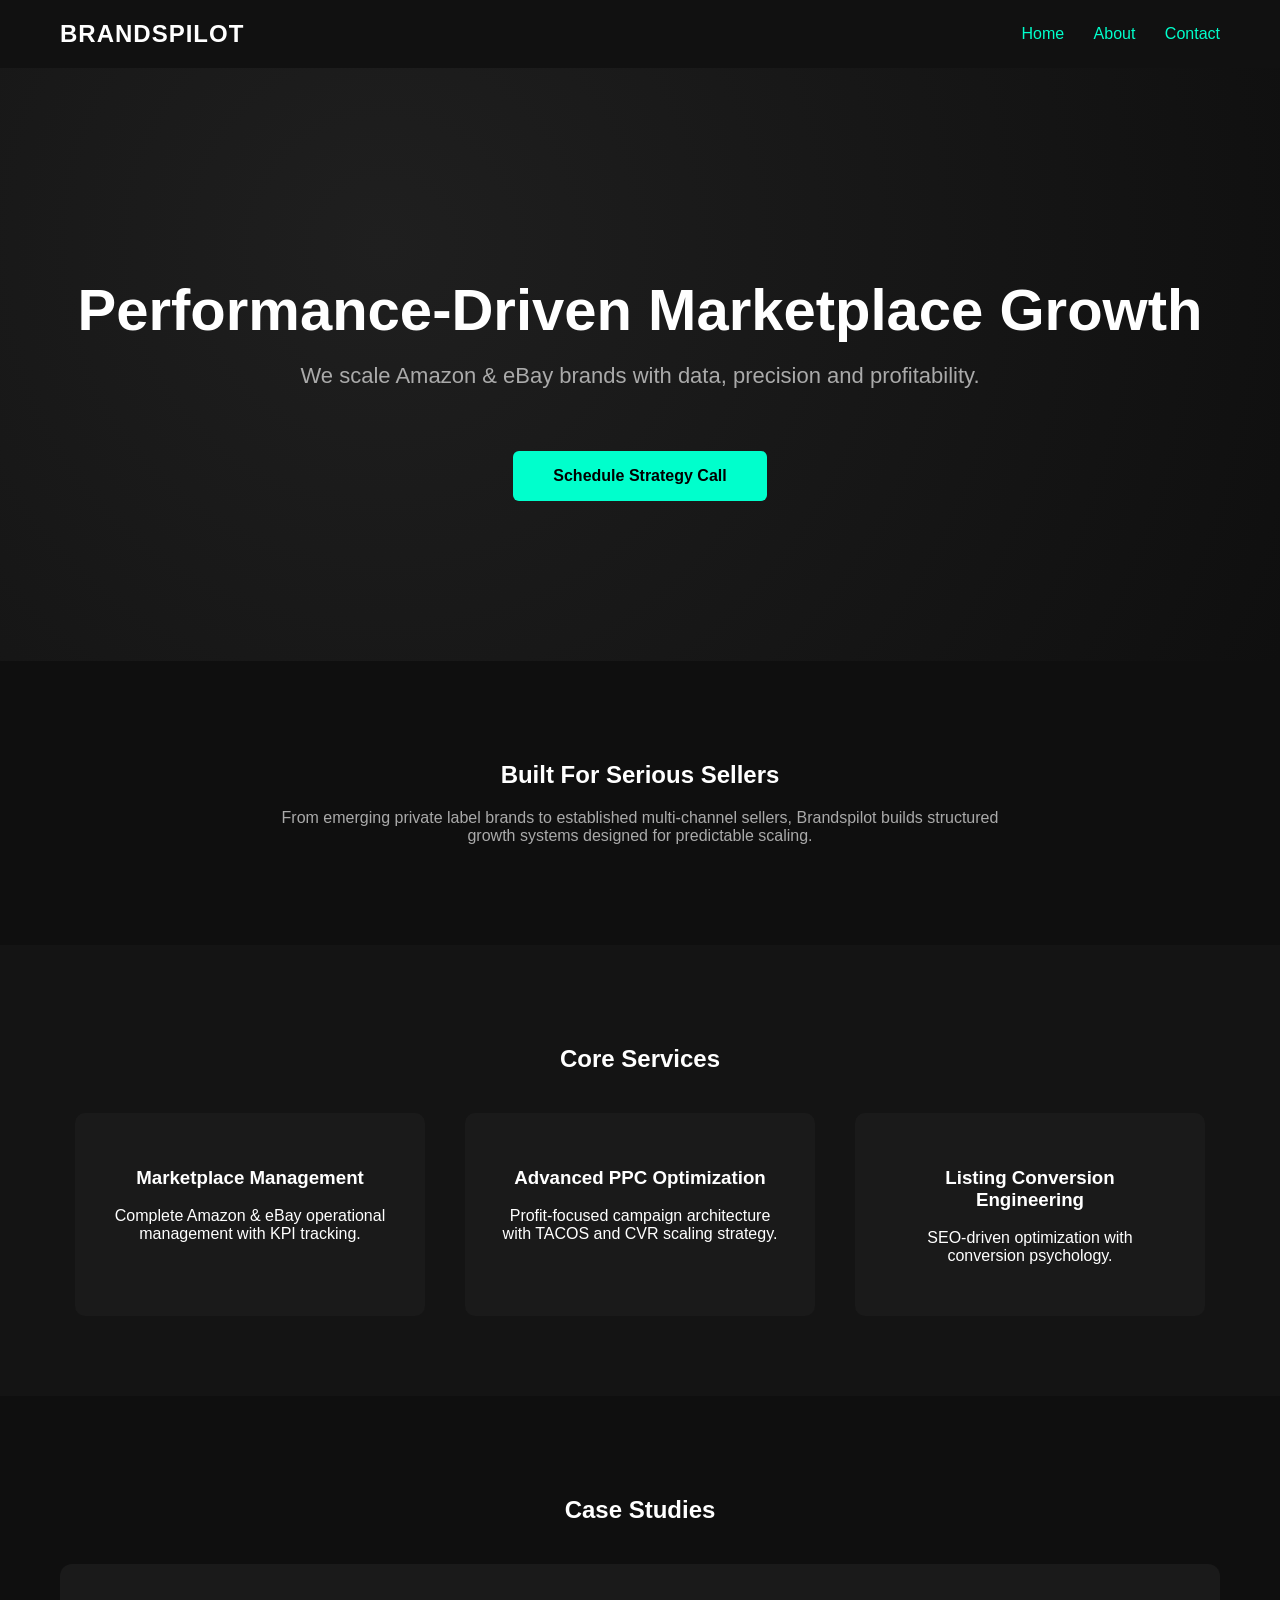
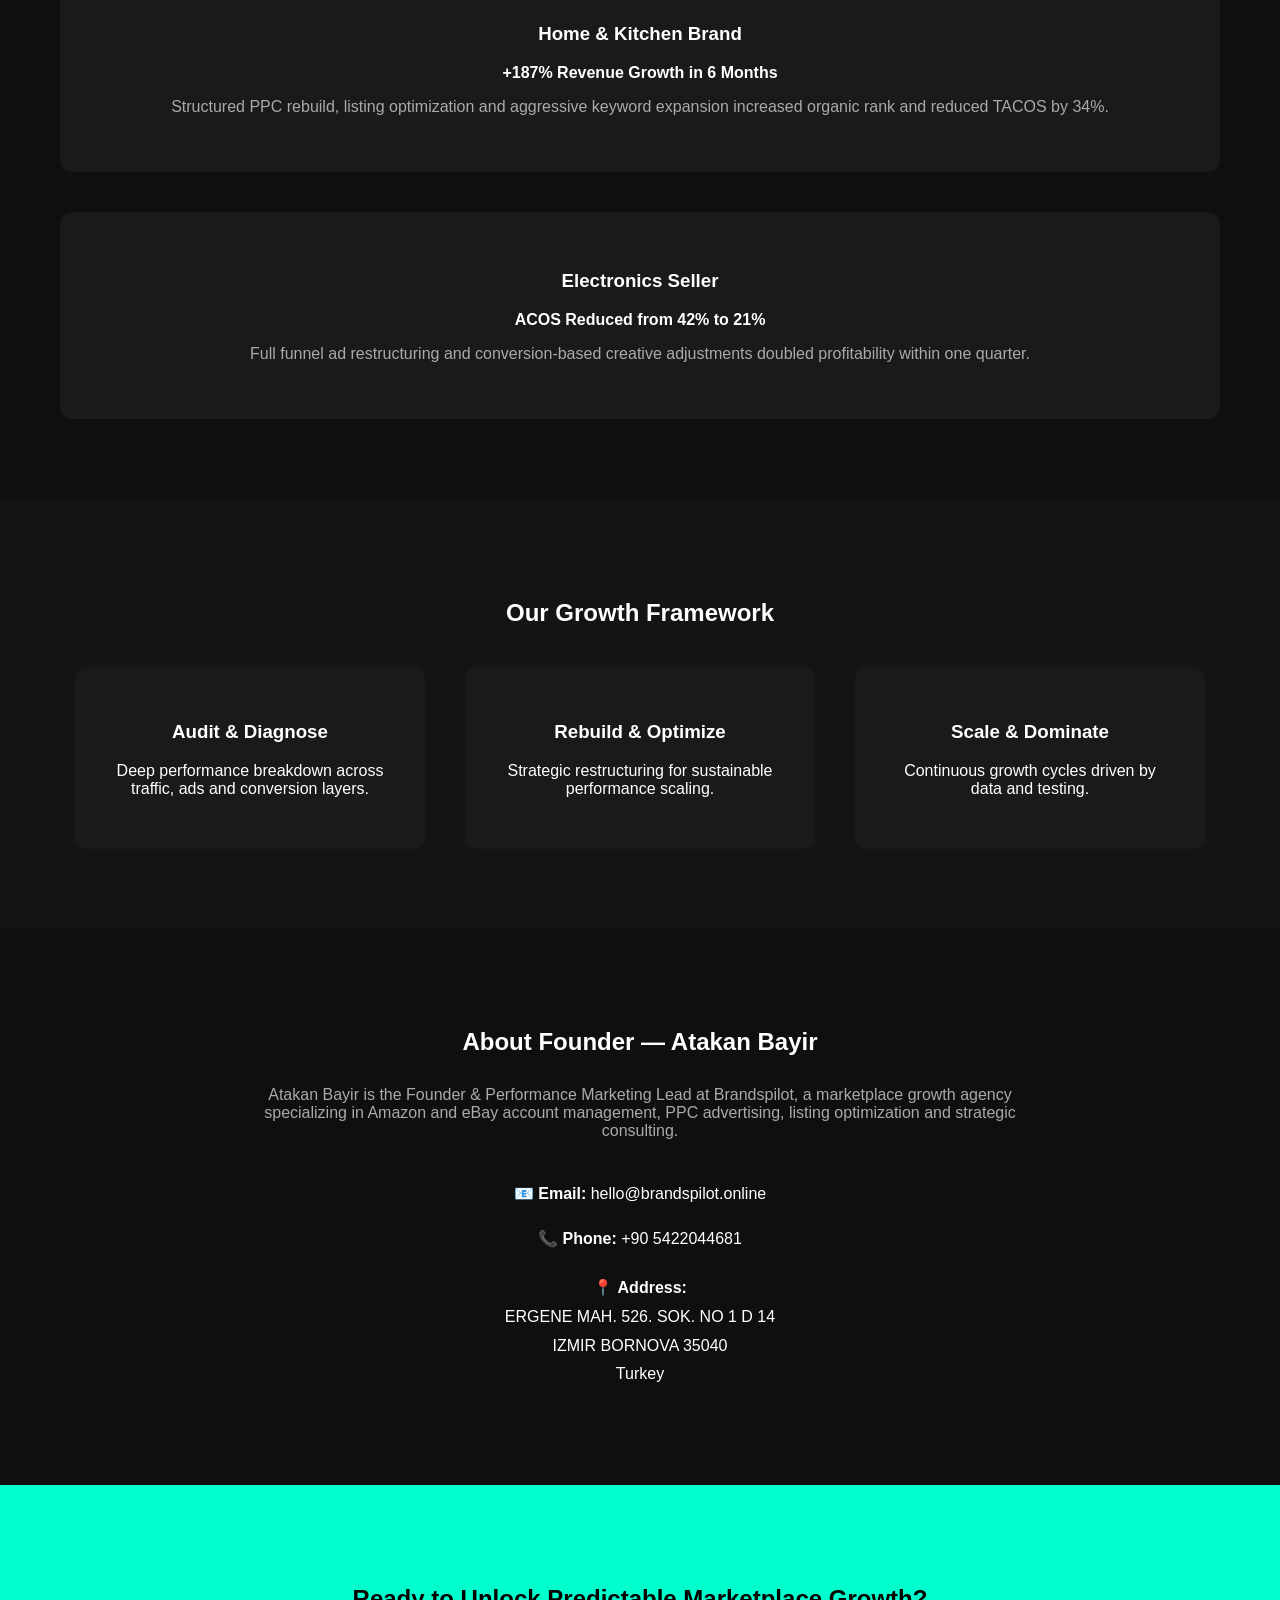
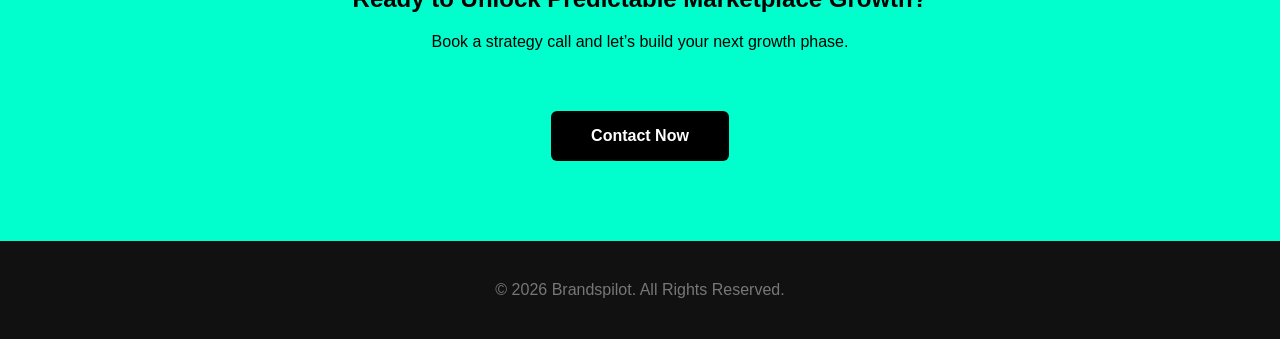
<file: index.html>
<!DOCTYPE html>
<html lang="en">
<head>
<meta charset="UTF-8">
<meta name="viewport" content="width=device-width, initial-scale=1.0">
<title>Brandspilot | Marketplace Growth Agency</title>
<meta name="description" content="Scale your Amazon and eBay business with Brandspilot. Marketplace growth, PPC management and strategic consulting.">
<link rel="stylesheet" href="/style.css">

<style>
/* Modern additions */
.hero {
  padding:160px 20px;
  background: radial-gradient(circle at 30% 30%, #1f1f1f, #0f0f0f);
}

.hero h1 {
  font-size:58px;
  font-weight:700;
  animation: fadeUp 1s ease forwards;
}

.hero p {
  font-size:22px;
  color:#aaa;
  margin-top:20px;
  animation: fadeUp 1.5s ease forwards;
}

.cta-btn {
  display:inline-block;
  margin-top:40px;
  padding:16px 40px;
  background:#00ffcc;
  color:black;
  text-decoration:none;
  font-weight:600;
  border-radius:6px;
  transition:0.3s;
}

.cta-btn:hover {
  background:white;
}

.card {
  transition:0.3s;
}

.card:hover {
  transform:translateY(-8px);
  background:#222;
}

.case {
  background:#1a1a1a;
  padding:40px;
  border-radius:12px;
  margin-top:40px;
}

@keyframes fadeUp {
  from {opacity:0; transform:translateY(30px);}
  to {opacity:1; transform:translateY(0);}
}
</style>
</head>
<body>

<header>
  <h2>BRANDSPILOT</h2>
  <nav>
    <a href="/">Home</a>
    <a href="/about/">About</a>
    <a href="/contact/">Contact</a>
  </nav>
</header>

<!-- HERO -->
<section class="hero">
  <h1>Performance-Driven Marketplace Growth</h1>
  <p>We scale Amazon & eBay brands with data, precision and profitability.</p>
  <a href="/contact/" class="cta-btn">Schedule Strategy Call</a>
</section>

<!-- TRUST BAR -->
<section class="section">
  <h2>Built For Serious Sellers</h2>
  <p style="max-width:750px;margin:20px auto;color:#aaa;">
    From emerging private label brands to established multi-channel sellers, Brandspilot builds structured growth systems designed for predictable scaling.
  </p>
</section>

<!-- SERVICES -->
<section class="section" style="background:#141414;">
  <h2>Core Services</h2>
  <div class="cards">
    <div class="card">
      <h3>Marketplace Management</h3>
      <p>Complete Amazon & eBay operational management with KPI tracking.</p>
    </div>
    <div class="card">
      <h3>Advanced PPC Optimization</h3>
      <p>Profit-focused campaign architecture with TACOS and CVR scaling strategy.</p>
    </div>
    <div class="card">
      <h3>Listing Conversion Engineering</h3>
      <p>SEO-driven optimization with conversion psychology.</p>
    </div>
  </div>
</section>

<!-- CASE STUDIES -->
<section class="section">
  <h2>Case Studies</h2>

  <div class="case">
    <h3>Home & Kitchen Brand</h3>
    <p><strong>+187% Revenue Growth in 6 Months</strong></p>
    <p style="color:#aaa;">
      Structured PPC rebuild, listing optimization and aggressive keyword expansion increased organic rank and reduced TACOS by 34%.
    </p>
  </div>

  <div class="case">
    <h3>Electronics Seller</h3>
    <p><strong>ACOS Reduced from 42% to 21%</strong></p>
    <p style="color:#aaa;">
      Full funnel ad restructuring and conversion-based creative adjustments doubled profitability within one quarter.
    </p>
  </div>
</section>

<!-- PROCESS -->
<section class="section" style="background:#141414;">
  <h2>Our Growth Framework</h2>
  <div class="cards">
    <div class="card">
      <h3>Audit & Diagnose</h3>
      <p>Deep performance breakdown across traffic, ads and conversion layers.</p>
    </div>
    <div class="card">
      <h3>Rebuild & Optimize</h3>
      <p>Strategic restructuring for sustainable performance scaling.</p>
    </div>
    <div class="card">
      <h3>Scale & Dominate</h3>
      <p>Continuous growth cycles driven by data and testing.</p>
    </div>
  </div>
</section>

<!-- FOUNDER -->
<section class="section">
  <h2>About Founder — Atakan Bayir</h2>

  <p style="max-width:800px;margin:30px auto;color:#aaa;">
    Atakan Bayir is the Founder & Performance Marketing Lead at Brandspilot, 
    a marketplace growth agency specializing in Amazon and eBay account management, 
    PPC advertising, listing optimization and strategic consulting.
  </p>

  <div style="margin-top:40px; line-height:1.8;">
    <p>📧 <strong>Email:</strong> hello@brandspilot.online</p>
    <p>📞 <strong>Phone:</strong> +90 5422044681</p>
    <p style="margin-top:20px;">
      📍 <strong>Address:</strong><br>
      ERGENE MAH. 526. SOK. NO 1 D 14<br>
      IZMIR BORNOVA 35040<br>
      Turkey
    </p>
  </div>
</section>

<!-- FINAL CTA -->
<section class="section" style="background:#00ffcc;color:black;">
  <h2>Ready to Unlock Predictable Marketplace Growth?</h2>
  <p style="max-width:700px;margin:20px auto;">
    Book a strategy call and let’s build your next growth phase.
  </p>
  <a href="/contact/" class="cta-btn" style="background:black;color:white;">Contact Now</a>
</section>

<footer>
  © 2026 Brandspilot. All Rights Reserved.
</footer>

</body>
</html>
</file>
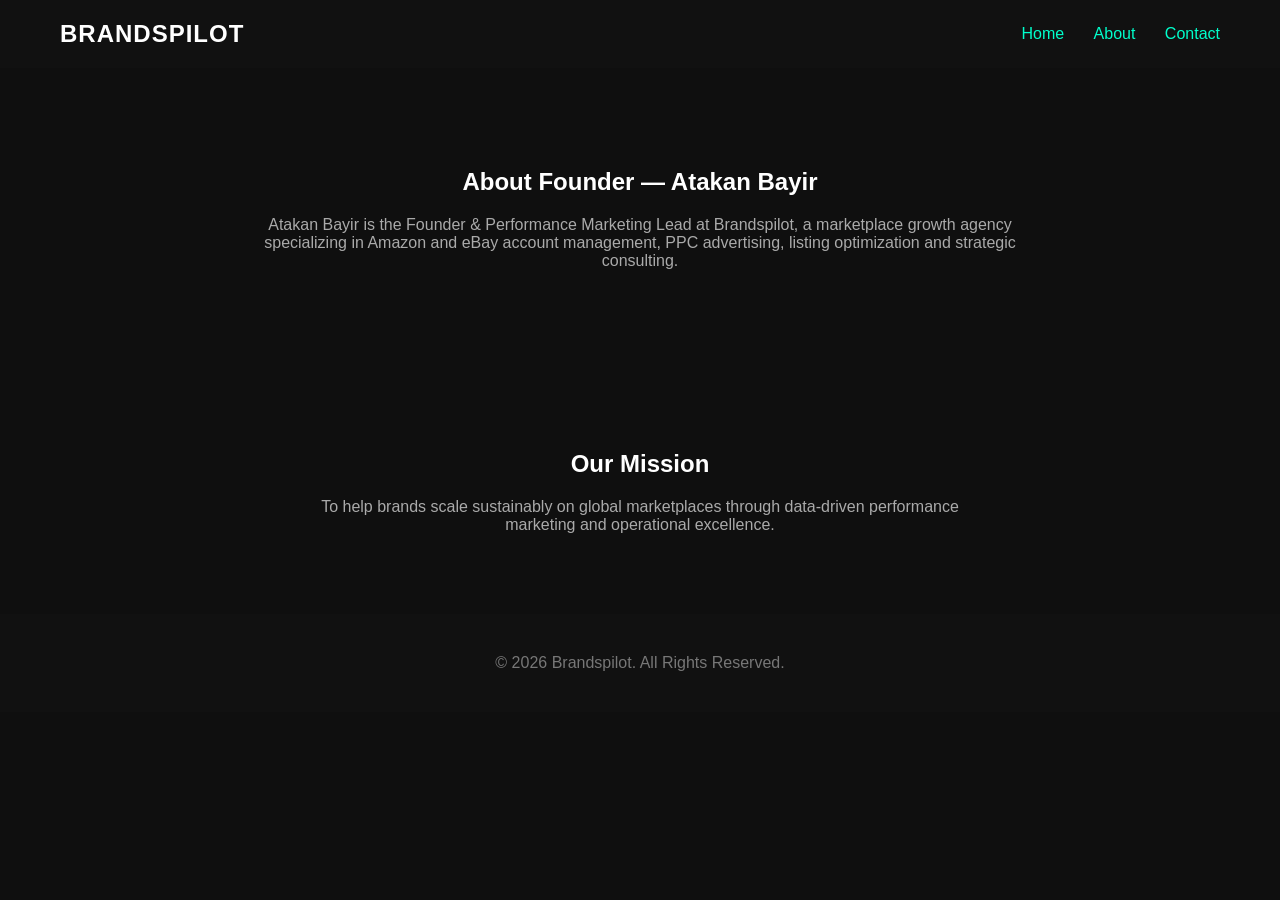
<file: about/index.html>
<!DOCTYPE html>
<html lang="en">
<head>
<meta charset="UTF-8">
<meta name="viewport" content="width=device-width, initial-scale=1.0">
<title>About | Brandspilot</title>
<link rel="stylesheet" href="/style.css">
</head>
<body>

<header>
  <h2>BRANDSPILOT</h2>
  <nav>
    <a href="/">Home</a>
    <a href="/about/">About</a>
    <a href="/contact/">Contact</a>
  </nav>
</header>

<section class="section">
  <h1>About Founder — Atakan Bayir</h1>
  <p style="max-width:800px;margin:auto;color:#aaa;">
    Atakan Bayir is the Founder & Performance Marketing Lead at Brandspilot, 
    a marketplace growth agency specializing in Amazon and eBay account management, 
    PPC advertising, listing optimization and strategic consulting.
  </p>
</section>

<section class="section">
  <h2>Our Mission</h2>
  <p style="max-width:700px;margin:auto;color:#aaa;">
    To help brands scale sustainably on global marketplaces through data-driven 
    performance marketing and operational excellence.
  </p>
</section>

<footer>
  © 2026 Brandspilot. All Rights Reserved.
</footer>

</body>
</html>
</file>
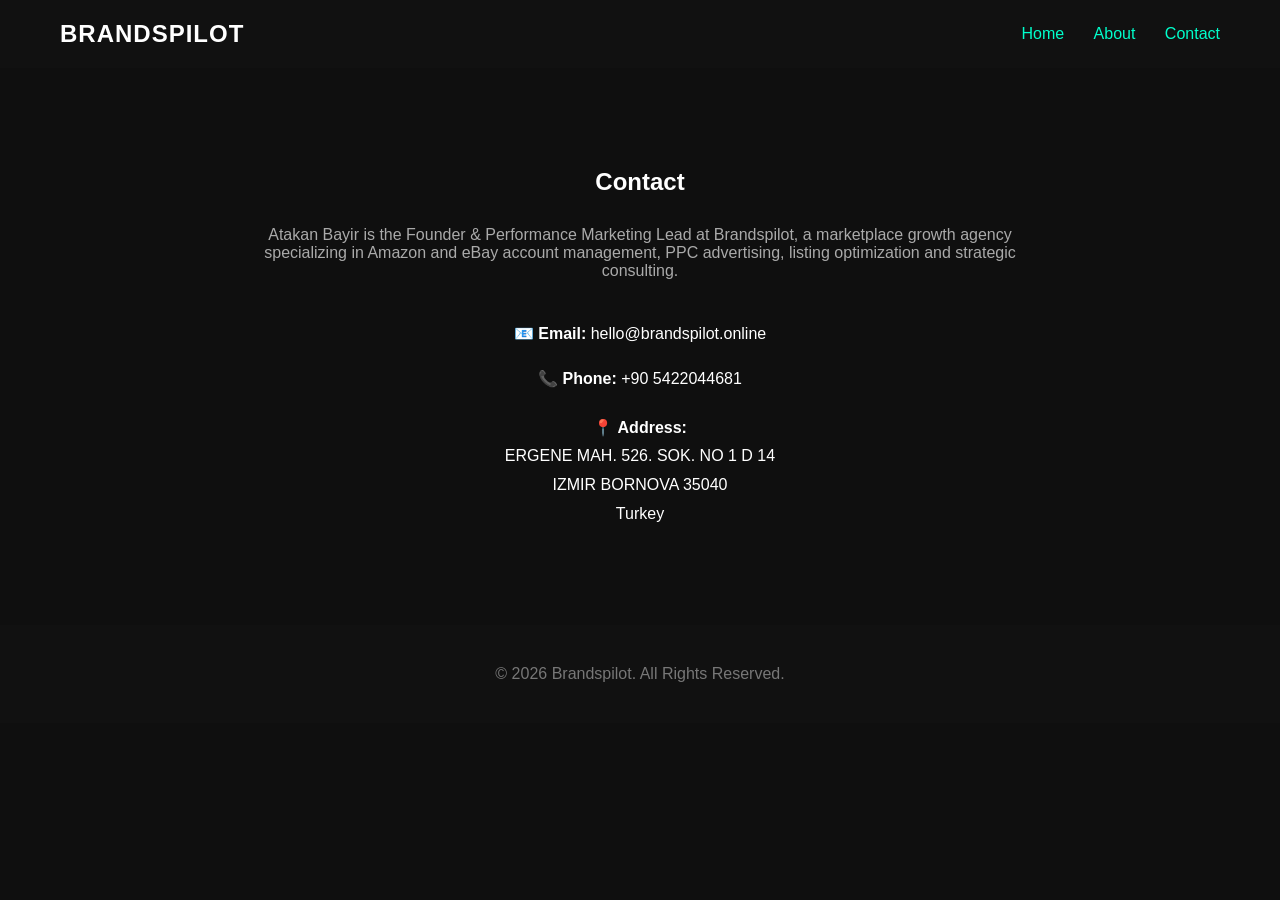
<file: contact/index.html>
<!DOCTYPE html>
<html lang="en">
<head>
<meta charset="UTF-8">
<meta name="viewport" content="width=device-width, initial-scale=1.0">
<title>Contact | Brandspilot</title>
<link rel="stylesheet" href="/style.css">
</head>
<body>

<header>
  <h2>BRANDSPILOT</h2>
  <nav>
    <a href="/">Home</a>
    <a href="/about/">About</a>
    <a href="/contact/">Contact</a>
  </nav>
</header>

<section class="section">
  <h1>Contact</h1>

  <p style="max-width:800px;margin:30px auto;color:#aaa;">
    Atakan Bayir is the Founder & Performance Marketing Lead at Brandspilot, 
    a marketplace growth agency specializing in Amazon and eBay account management, 
    PPC advertising, listing optimization and strategic consulting.
  </p>

  <div style="margin-top:40px; line-height:1.8;">
    <p>📧 <strong>Email:</strong> hello@brandspilot.online</p>
    <p>📞 <strong>Phone:</strong> +90 5422044681</p>

    <p style="margin-top:20px;">
      📍 <strong>Address:</strong><br>
      ERGENE MAH. 526. SOK. NO 1 D 14<br>
      IZMIR BORNOVA 35040<br>
      Turkey
    </p>
  </div>
</section>

<footer>
  © 2026 Brandspilot. All Rights Reserved.
</footer>

</body>
</html>
</file>
<file: style.css>
body {
  margin: 0;
  font-family: Arial, sans-serif;
  background: #0f0f0f;
  color: white;
}

header {
  padding: 20px 60px;
  display: flex;
  justify-content: space-between;
  align-items: center;
  background: #111;
}

header h2 {
  margin: 0;
  letter-spacing: 1px;
}

nav a {
  color: #00ffcc;
  text-decoration: none;
  margin-left: 25px;
  font-weight: 500;
}

nav a:hover {
  opacity: 0.7;
}

.hero {
  text-align: center;
  padding: 120px 20px;
  background: linear-gradient(135deg,#111,#1a1a1a);
}

.hero h1 {
  font-size: 46px;
  margin-bottom: 20px;
}

.section {
  padding: 80px 60px;
  text-align: center;
}

.cards {
  display: flex;
  justify-content: center;
  gap: 40px;
  flex-wrap: wrap;
  margin-top: 40px;
}

.card {
  background: #1a1a1a;
  padding: 35px;
  width: 280px;
  border-radius: 10px;
}

footer {
  text-align: center;
  padding: 40px;
  background: #111;
  color: #777;
}
</file>
